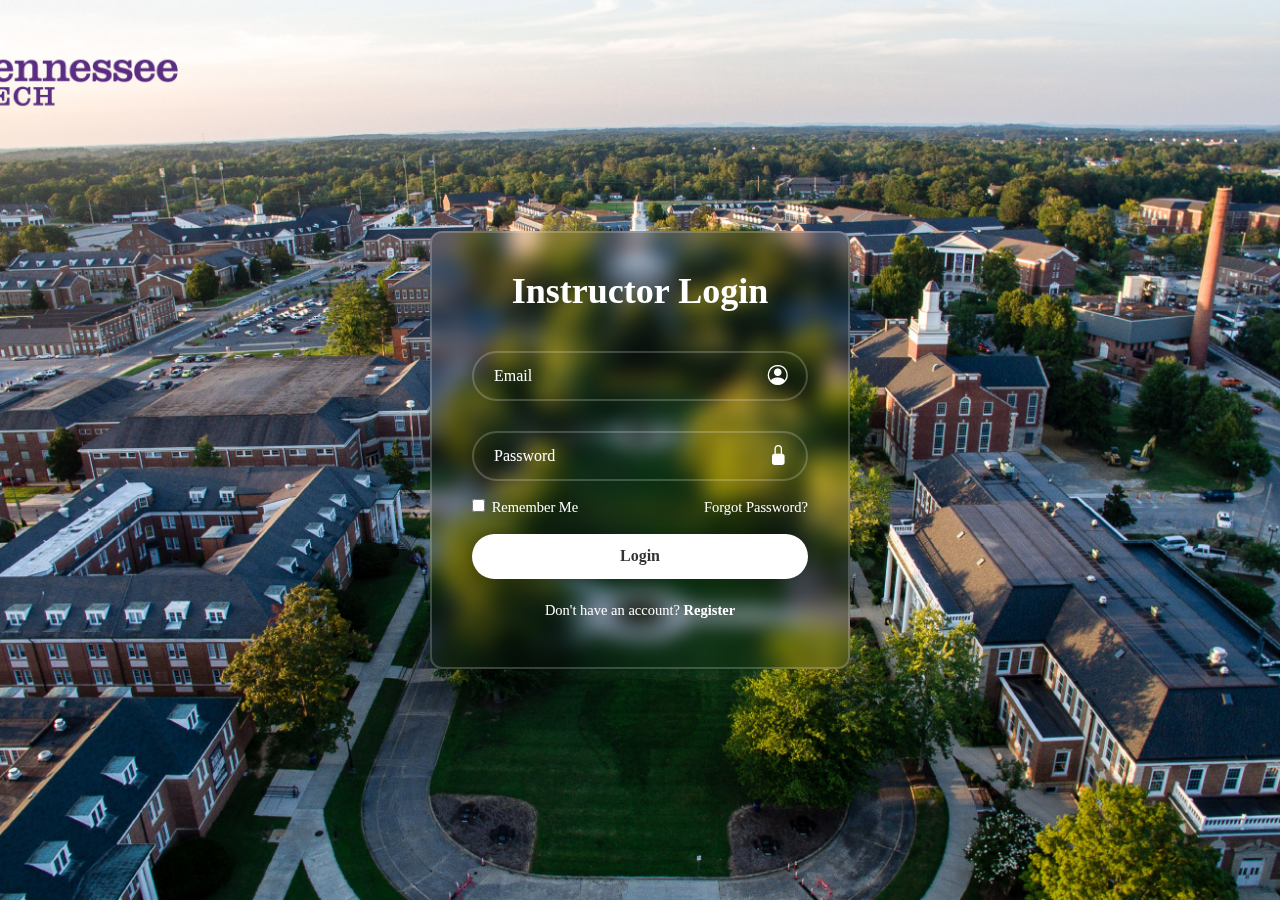
<file: index.html>
<!DOCTYPE html>
<html lang="en">
<head>
    <meta chartset="UTF-8">
    <meta http-equiv="X-UA-Compatible" content="ie=edge">
    <meta name="viewport" content="width=device-width, initial-scale=1.0">
    <link rel="stylesheet" href="css/style.css">
    <link rel="stylesheet" href="https://cdn.jsdelivr.net/npm/bootstrap-icons@1.11.3/font/bootstrap-icons.min.css">
    <title>Instructor Landing Page</title>
</head>

<body>
    <div class=" wrapper">
        <form action="">
            <h1>Instructor Login</h1>
            <div class="input-box">
                <input type="text" placeholder="Email" required>
                <i class="bi bi-person-circle"></i>
            </div>
            <div class="input-box">
                <input type="password" placeholder="Password" minlength="8" required>
                <i class="bi bi-lock-fill"></i>
            </div>

            <div class="remember-forgot">
                <label><input type="checkbox"> Remember Me</label>
                <a href="#">Forgot Password?</a>
            </div>
            
            <button type="submit" class="btn">Login</button>

            <div class="register-link">
                <p>Don't have an account? <a href="register.html">Register</a></p>

            </div>
            
        </form>
    </div>
</body>
</html>
</file>
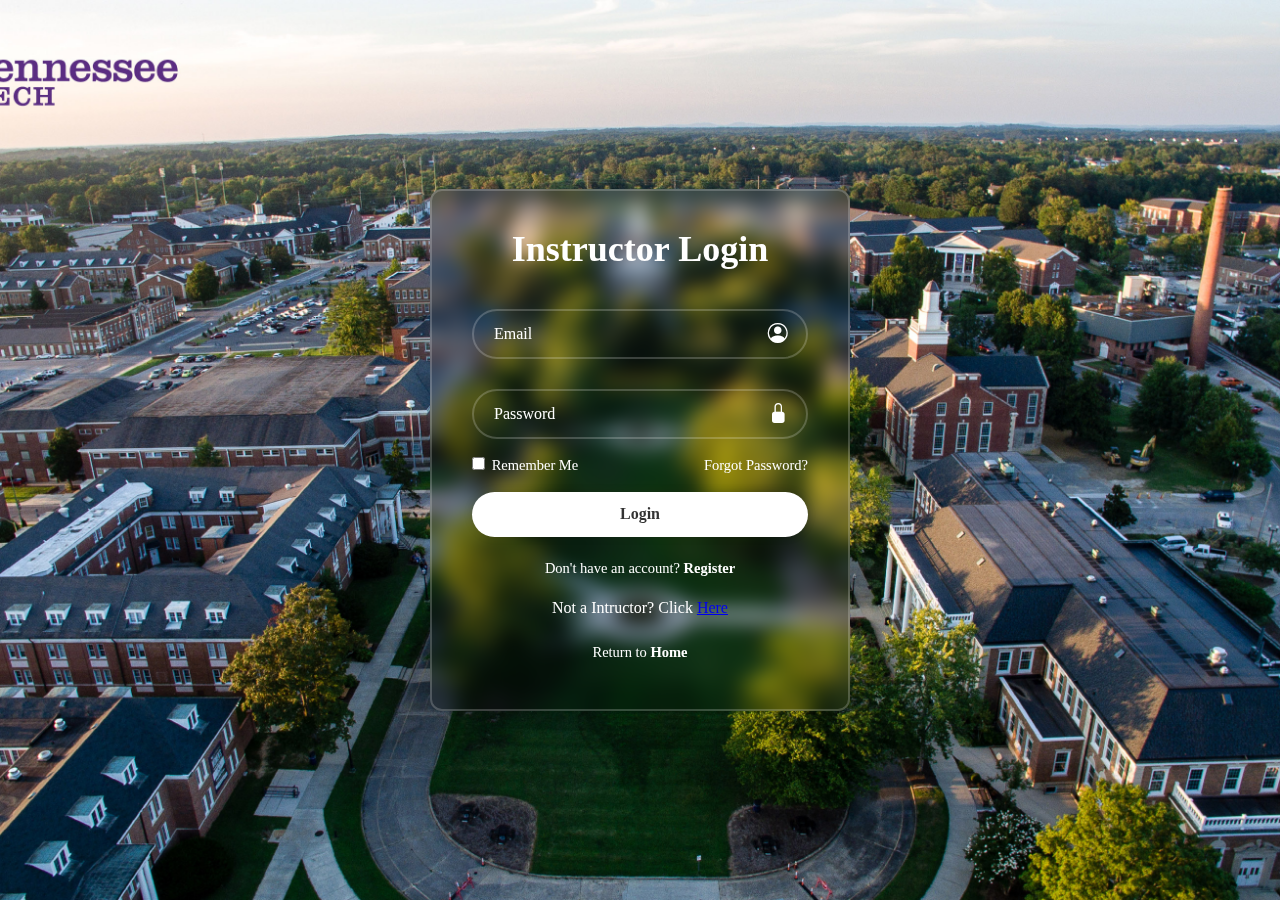
<file: instructor-login.html>
<!DOCTYPE html>
<html lang="en">
<head>
    <meta charset="UTF-8"> <!-- fixed typo -->
    <meta http-equiv="X-UA-Compatible" content="ie=edge">
    <meta name="viewport" content="width=device-width, initial-scale=1.0">
    <link rel="stylesheet" href="css/style.css">
    <link rel="stylesheet" href="https://cdn.jsdelivr.net/npm/bootstrap-icons@1.11.3/font/bootstrap-icons.min.css">
    <title>Instructor Login</title>
</head>

<body>
    <div class="wrapper">
        <form action="">
            <h1>Instructor Login</h1>

            <div class="input-box">
                <input type="text" placeholder="Email" required>
                <i class="bi bi-person-circle"></i>
            </div>

            <div class="input-box">
                <input type="password" placeholder="Password" minlength="8" required>
                <i class="bi bi-lock-fill"></i>
            </div>

            <div class="remember-forgot">
                <label><input type="checkbox"> Remember Me</label>
                <a href="#">Forgot Password?</a>
            </div>

            <button type="submit" class="btn">Login</button>

            <div class="register-link">
                <p>Don't have an account? <a href="register.html">Register</a></p>
            </div>

            <div class="Intructor-login-link" style="text-align: center;">
                <p>Not a Intructor? Click <a href="student-login.html">Here</a></p>
            </div>
            

            <div class="home-link">
                <p>Return to <a href="landingpage.html">Home</a></p>
            </div>
        </form>
    </div>
</body>
</html>
</file>
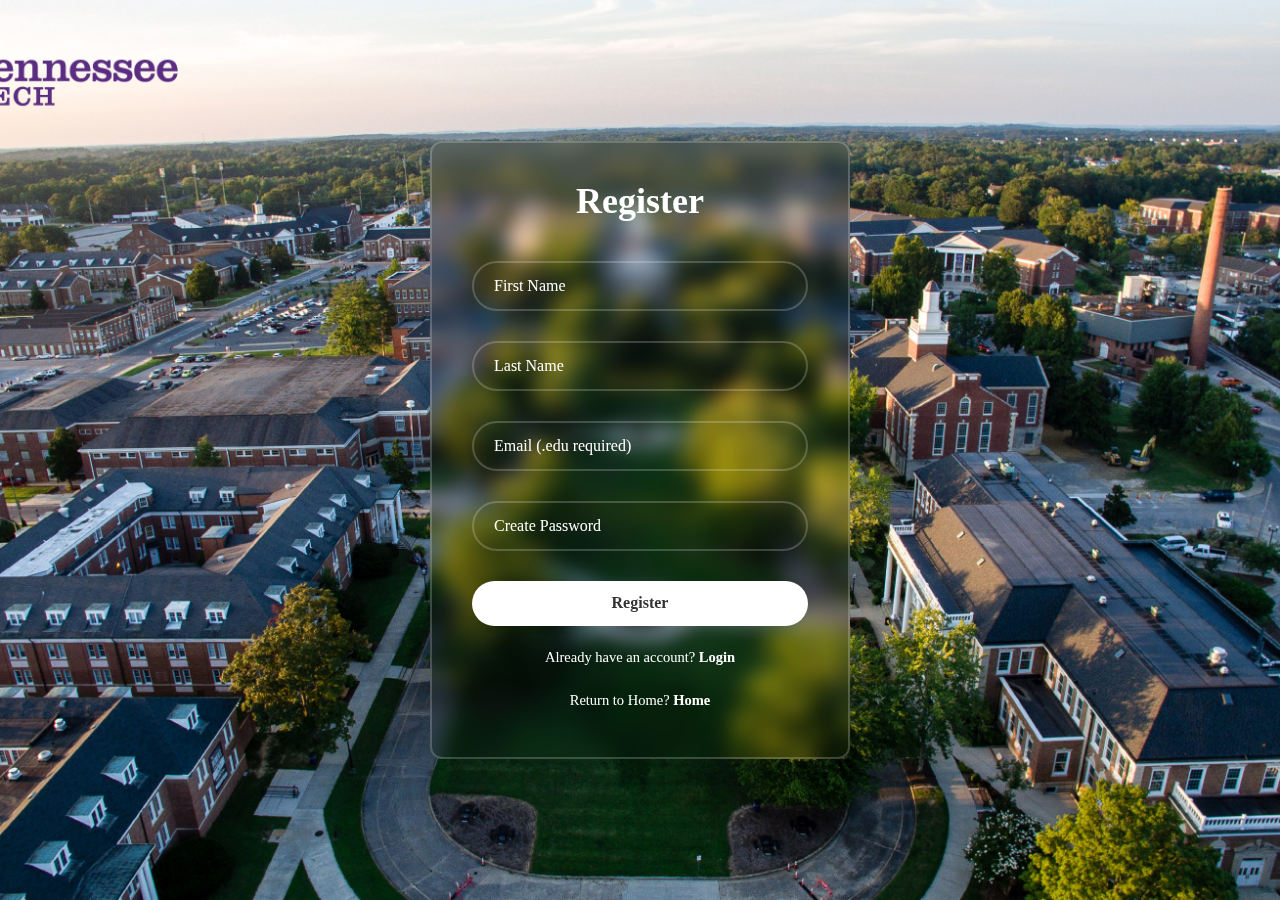
<file: instructor-register.html>
<!-- register.html -->
<!DOCTYPE html>
<html lang="en">
<head>
    <meta charset="UTF-8">
    <meta name="viewport" content="width=device-width, initial-scale=1.0">
    <title>Instructor Registration</title>
    <link rel="stylesheet" href="css/style.css">
    <script>
        function validateForm(event) {
            const email = document.getElementById("email").value;
            if (!email.endsWith(".edu")) {
                alert("Only .edu email addresses are accepted.");
                event.preventDefault();
            }
        }
    </script>
</head>
<body>
    <div class="wrapper">
        <form onsubmit="validateForm(event)">
            <h1>Register</h1>

            <div class="input-box">
                <input type="text" placeholder="First Name" required>
            </div>

            <div class="input-box">
                <input type="text" placeholder="Last Name" required>
            </div>

            <div class="input-box">
                <input type="email" placeholder="Email (.edu required)" id="email" required>
            </div>

            <div class="input-box">
                <input type="password" placeholder="Create Password" required minlength="8">
            </div>

            <button type="submit" class="btn">Register</button>

            <div class="register-link">
                <p>Already have an account? <a href="login.html">Login</a></p>
            </div>

            <div class="home-link">
                <p> Return to Home? <a href="landingpage.html">Home</a> </p>
            </div>
            
        </form>
    </div>
</body>
</html>
</file>
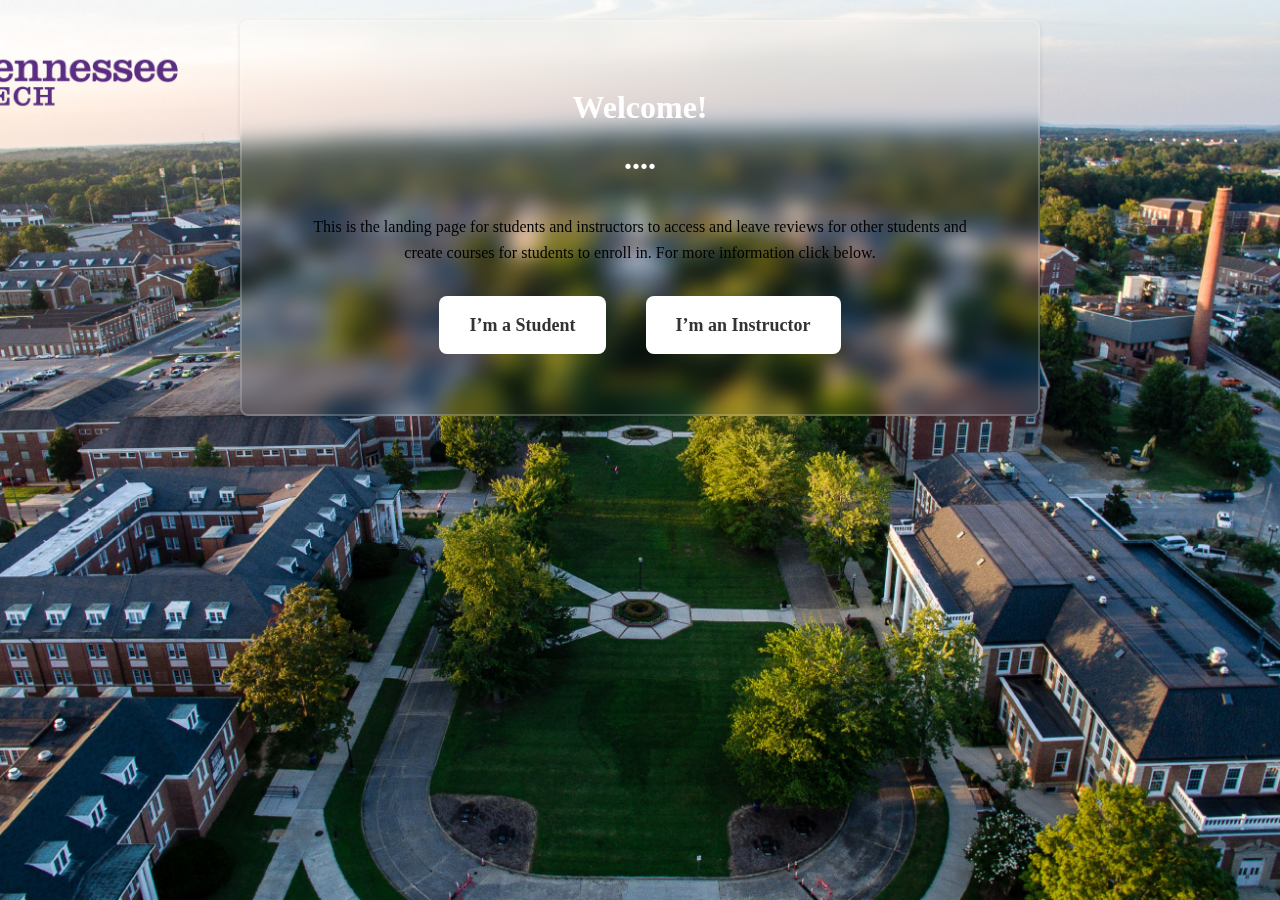
<file: landingpage.html>
<!DOCTYPE html>
<html lang="en">
<head>
    <meta charset="UTF-8">
    <meta http-equiv="X-UA-Compatible" content="ie=edge">
    <meta name="viewport" content="width=device-width, initial-scale=1.0">
    <link rel="stylesheet" href="css/style.css">
    <title>Welcome Portal</title>
</head>

<body>
    <section>
        <div class="role-selection">
            <h2>Welcome!<br><span>....</span></h2>
            <p>This is the landing page for students and instructors to
                access and leave reviews for other students and create 
                courses for students to enroll in. For more information click below.</p>

            <div class="role-buttons" style="margin-top: 30px;">
                <a href="student-login.html">I’m a Student</a>
                <a href="instructor-login.html">I’m an Instructor</a>
                
            </div>
        </div>
    </section>
</body>
</html>
</file>
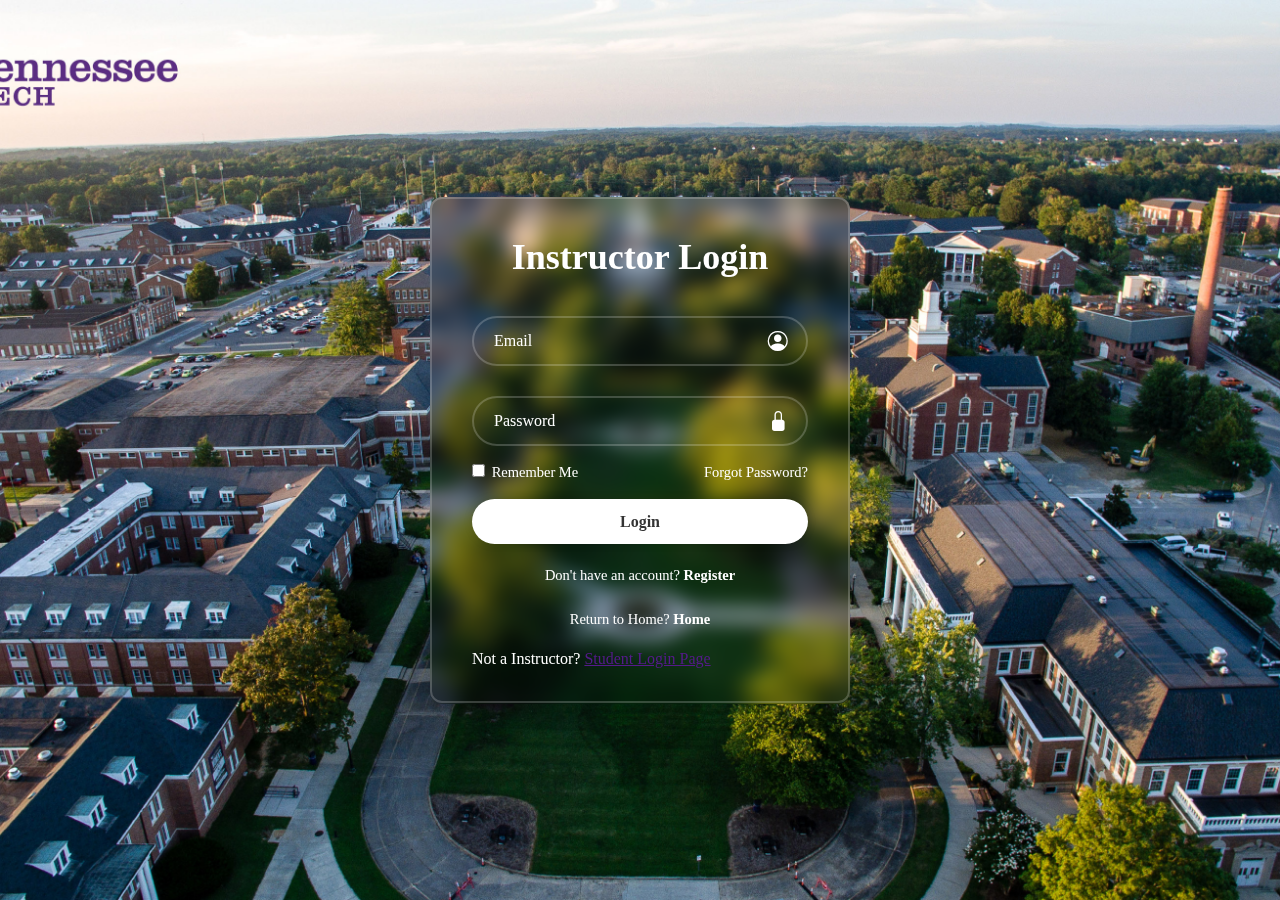
<file: login.html>
<!DOCTYPE html>
<html lang="en">
<head>
    <meta chartset="UTF-8">
    <meta http-equiv="X-UA-Compatible" content="ie=edge">
    <meta name="viewport" content="width=device-width, initial-scale=1.0">
    <link rel="stylesheet" href="css/style.css">
    <link rel="stylesheet" href="https://cdn.jsdelivr.net/npm/bootstrap-icons@1.11.3/font/bootstrap-icons.min.css">
    <title>Instructor Landing Page</title>
</head>

<body>
    <div class=" wrapper">
        <form action="">
            <h1>Instructor Login</h1>
            <div class="input-box">
                <input type="text" placeholder="Email" required>
                <i class="bi bi-person-circle"></i>
            </div>
            <div class="input-box">
                <input type="password" placeholder="Password" minlength="8" required>
                <i class="bi bi-lock-fill"></i>
            </div>

            <div class="remember-forgot">
                <label><input type="checkbox"> Remember Me</label>
                <a href="#">Forgot Password?</a>
            </div>
            
            <button type="submit" class="btn">Login</button>

            <div class="register-link">
                <p>Don't have an account? <a href="register.html">Register</a></p>
            </div>

            <div class="home-link">
                <p> Return to Home? <a href="landingpage.html">Home</a> </p>
            </div>

            <div class="student-login-link">
                <p> Not a Instructor? <a href="">Student Login Page</a> </p>
            </div>
    

        </form>
    </div>
</body>
</html>
</file>
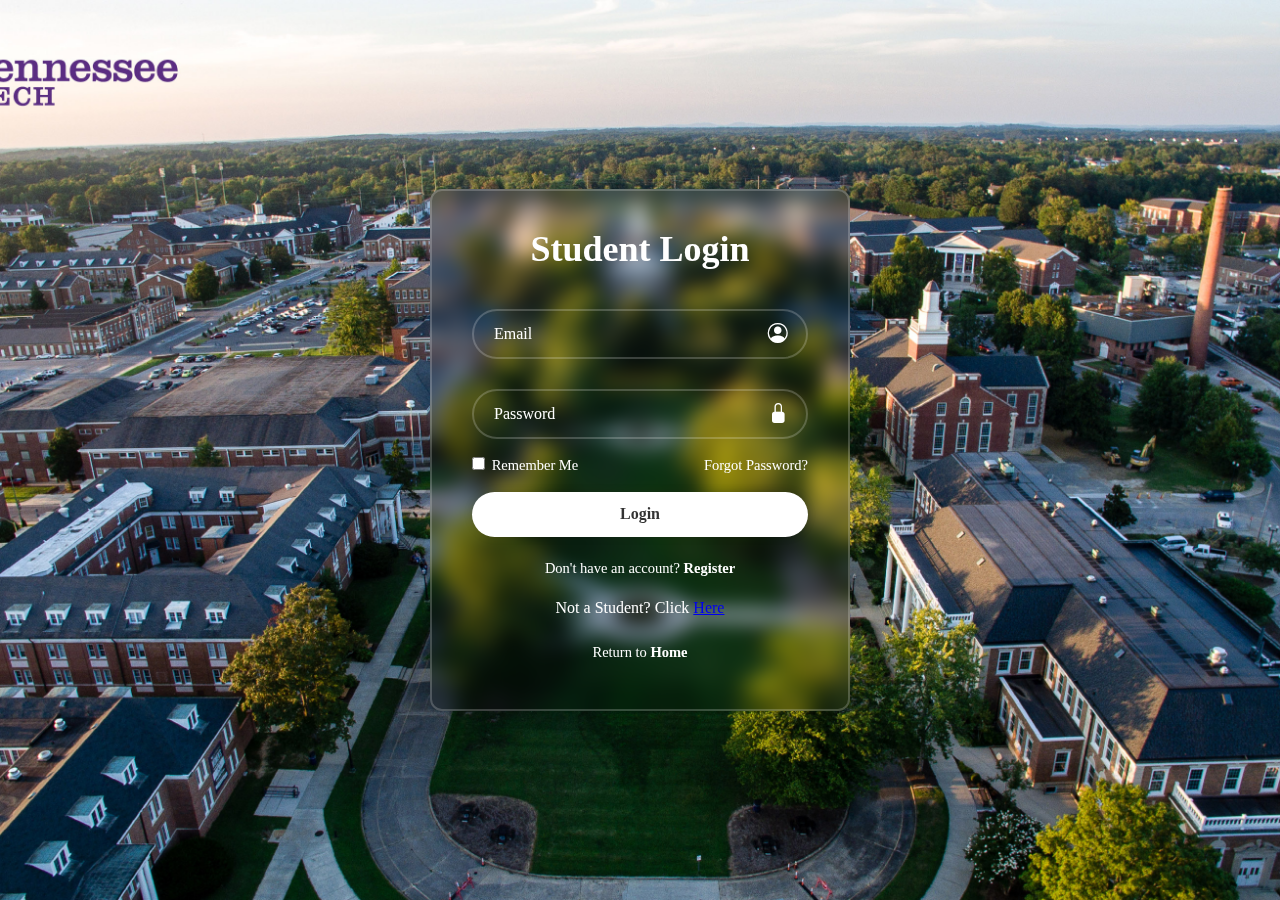
<file: student-login.html>
<!DOCTYPE html>
<html lang="en">
<head>
    <meta charset="UTF-8"> <!-- fixed typo -->
    <meta http-equiv="X-UA-Compatible" content="ie=edge">
    <meta name="viewport" content="width=device-width, initial-scale=1.0">
    <link rel="stylesheet" href="css/style.css">
    <link rel="stylesheet" href="https://cdn.jsdelivr.net/npm/bootstrap-icons@1.11.3/font/bootstrap-icons.min.css">
    <title>Student Login Page</title>
</head>

<body>
    <div class="wrapper">
        <form action="">
            <h1>Student Login</h1>

            <div class="input-box">
                <input type="text" placeholder="Email" required>
                <i class="bi bi-person-circle"></i>
            </div>

            <div class="input-box">
                <input type="password" placeholder="Password" minlength="8" required>
                <i class="bi bi-lock-fill"></i>
            </div>

            <div class="remember-forgot">
                <label><input type="checkbox"> Remember Me</label>
                <a href="#">Forgot Password?</a>
            </div>

            <button type="submit" class="btn">Login</button>

            <div class="register-link">
                <p>Don't have an account? <a href="student-register.html">Register</a></p>
            </div>
            
            <div class="student-login-link" style="text-align: center;">
                <p>Not a Student? Click <a href="instructor-login.html">Here</a></p>
            </div>
            
            
            <div class="home-link">
                <p>Return to <a href="landingpage.html">Home</a></p>
            </div>
        </form>
    </div>
</body>
</html>
</file>
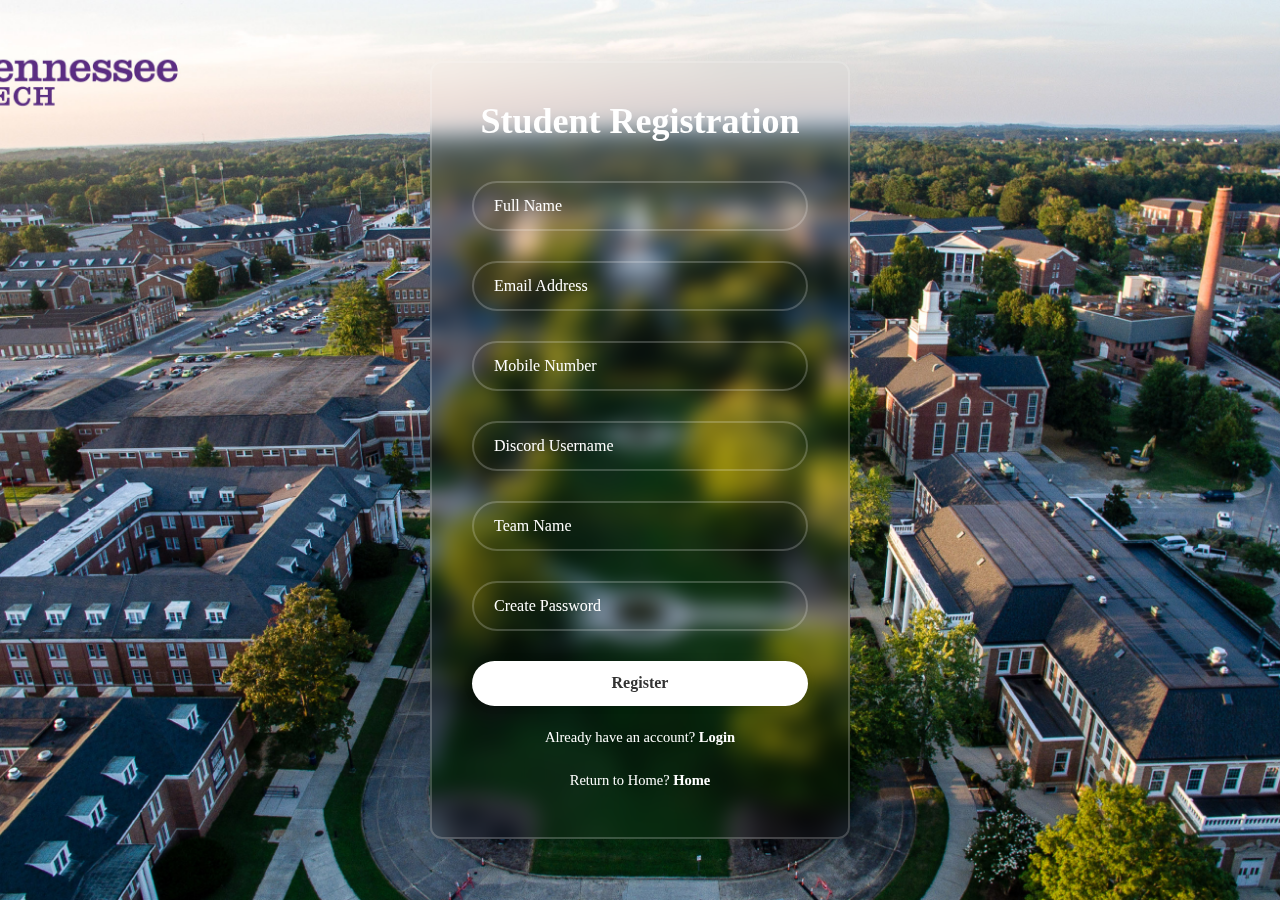
<file: student-register.html>
<!DOCTYPE html>
<html lang="en">
<head>
    <meta charset="UTF-8">
    <meta http-equiv="X-UA-Compatible" content="ie=edge">
    <meta name="viewport" content="width=device-width, initial-scale=1.0">
    <link rel="stylesheet" href="css/style.css">
    <link rel="stylesheet" href="https://cdn.jsdelivr.net/npm/bootstrap-icons@1.11.3/font/bootstrap-icons.min.css">
    <title>Student Registration</title>
</head>

<body>
    <div class="wrapper">
        <form action="">
            <h1>Student Registration</h1>

            <div class="input-box">
                <input type="text" placeholder="Full Name" required>
            </div>

            <div class="input-box">
                <input type="email" placeholder="Email Address" required>
            </div>

            <div class="input-box">
                <input type="text" placeholder="Mobile Number" required>

            </div>

            <div class="input-box">
                <input type="text" placeholder="Discord Username" required>

            </div>

            <div class="input-box">
                <input type="text" placeholder="Team Name" required>
            </div>

            <div class="input-box">
                <input type="password" placeholder="Create Password" required minlength="8">
            </div>

            <button type="submit" class="btn">Register</button>

            <div class="register-link">
                <p>Already have an account? <a href="student-login.html">Login</a></p>
            </div>

            <div class="home-link">
                <p>Return to Home? <a href="landingpage.html">Home</a></p>
            </div>
        </form>
    </div>
</body>
</html>
</file>
<file: css/style.css>
*{
    margin:0;
    padding:0;
    box-sizing: border-box;
    font-family: Georgia, 'Times New Roman', Times, serif;
}

body {
    line-height: 1.6;
    display: flex;
    justify-content: center;
    align-items: center;
    min-height: 100vh;
    background: url('../img/TNTech_Desktop_Wallpapers_00003.jpg') no-repeat;
    background-size: cover;
    background-position: center;
}

.wrapper {
    width: 420px;
    background: transparent;
    border: 2px solid rgba(255, 255, 255, .2);
    backdrop-filter: blur(10px);
    color: #fff;
    border-radius: 12px;
    padding: 30px 40px;
}

.wrapper h1 {
    font-size: 36px;
    text-align: center;
}

.wrapper .input-box {
    position: relative;
    width: 100%;
    height: 50px;
    margin: 30px 0;
}

.input-box input {
    width: 100%;
    height: 100%;
    background: transparent;
    border: none;
    outline: none;
    border: 2px solid rgba(255, 255, 255, .2);
    border-radius: 40px;
    font-size:  16px;
    color: #fff;
    padding: 20px 45px 20px 20px;
}

.input-box input::placeholder {
    color: #fff;
}

.input-box i {
    position: absolute;
    right: 20px;
    top: 50%;
    transform: translateY(-50%);
    font-size: 20px;
}

.wrapper .remember-forgot {
    display: flex;
    justify-content: space-between;
    font-size: 14.5px;
    margin: -15px 0 15px;
}

.remember-forgot label input {
    accent-color: #fff;
    margin-right: 3px;
}

.remember-forgot a {
    color: #fff;
    text-decoration: none;
}

.remember-forgot a:hover {
    text-decoration: underline;
}

.wrapper .btn {
    width: 100%;
    height: 45px;
    background: #fff;
    border: none;
    outline: none;
    border-radius: 40px;
    box-shadow: 0 0 10px rgba(0, 0, 0, .1);
    font-size: 16px;
    color: #333;
    font-weight: 600;
}

.wrapper .register-link {
    font-size: 14.5px;
    text-align: center;
    margin: 20px 0 15px;
}

.register-link p a {
    color: #fff;
    text-decoration: none;
    font-weight: 600;
}

.register-link p a:hover {
    text-decoration: underline;
}

.wrapper .home-link {
    font-size: 14.5px;
    text-align: center;
    margin: 20px 0 15px;
}

.home-link p a {
    color: #fff;
    text-decoration: none;
    font-weight: 600;
}

.home-link p a:hover {
    text-decoration: underline;
}

body {
    margin: 0;
    font-family: Arial, sans-serif;
    background-color: #f4f4f4;
    display: flex;
    flex-direction: column;
    align-items: center;
    min-height: 100vh;
}

section {
    background-color: transparent;
    border-radius: 8px;
    box-shadow: 0 2px 5px rgba(0, 0, 0, 0.1);
    padding: 20px;
    width: 80%;
    max-width: 800px;
    margin-top: 20px;
    margin-bottom: auto;
    border: 2px solid rgba(255, 255, 255, .2);
    backdrop-filter: blur(10px);
}

header {
    display: flex;
    justify-content: center;
    align-items: center;
    padding: 20px;
    background: transparent;
}

.navigation {
    display: flex;
    gap: 15px;
}

.navigation a {
    text-decoration: none;
    color: black;
    padding: 5px 10px;
    border-radius: 4px;
}

.navigation a:hover {
    background-color: #eee;
}

.content {
    text-align: center;
    margin-top: 20px;
}

.info {
    margin: 20px 0;
}

.info-btn {
    padding: 10px 20px;
    background-color: #007bff;
    color: white;
    text-decoration: none;
    border-radius: 5px;
}

/* Media Queries */
@media (max-width: 768px) {
    header {
        flex-direction: column;
        align-items: flex-start;
    }

    .navigation {
        flex-direction: column;
        width: 100%;
    }

    .info-btn {
        width: 100%;
    }
}

@media (max-width: 480px) {
    .info {
        font-size: 14px;
    }
}

/* Role Selection Page (Landing) */
.role-selection {
    text-align: center;
    padding: 40px;
}

.role-selection h2 {
    font-size: 32px;
    color: #fff;
    margin-bottom: 30px;
}

.role-buttons {
    display: flex;
    justify-content: center;
    gap: 40px;
}

.role-buttons a {
    padding: 15px 30px;
    font-size: 18px;
    text-decoration: none;
    border-radius: 8px;
    background-color: #fff;
    color: #333;
    font-weight: bold;
    transition: background-color 0.3s ease;
}

.role-buttons a:hover {
    background-color: #ddd;
}
</file>
